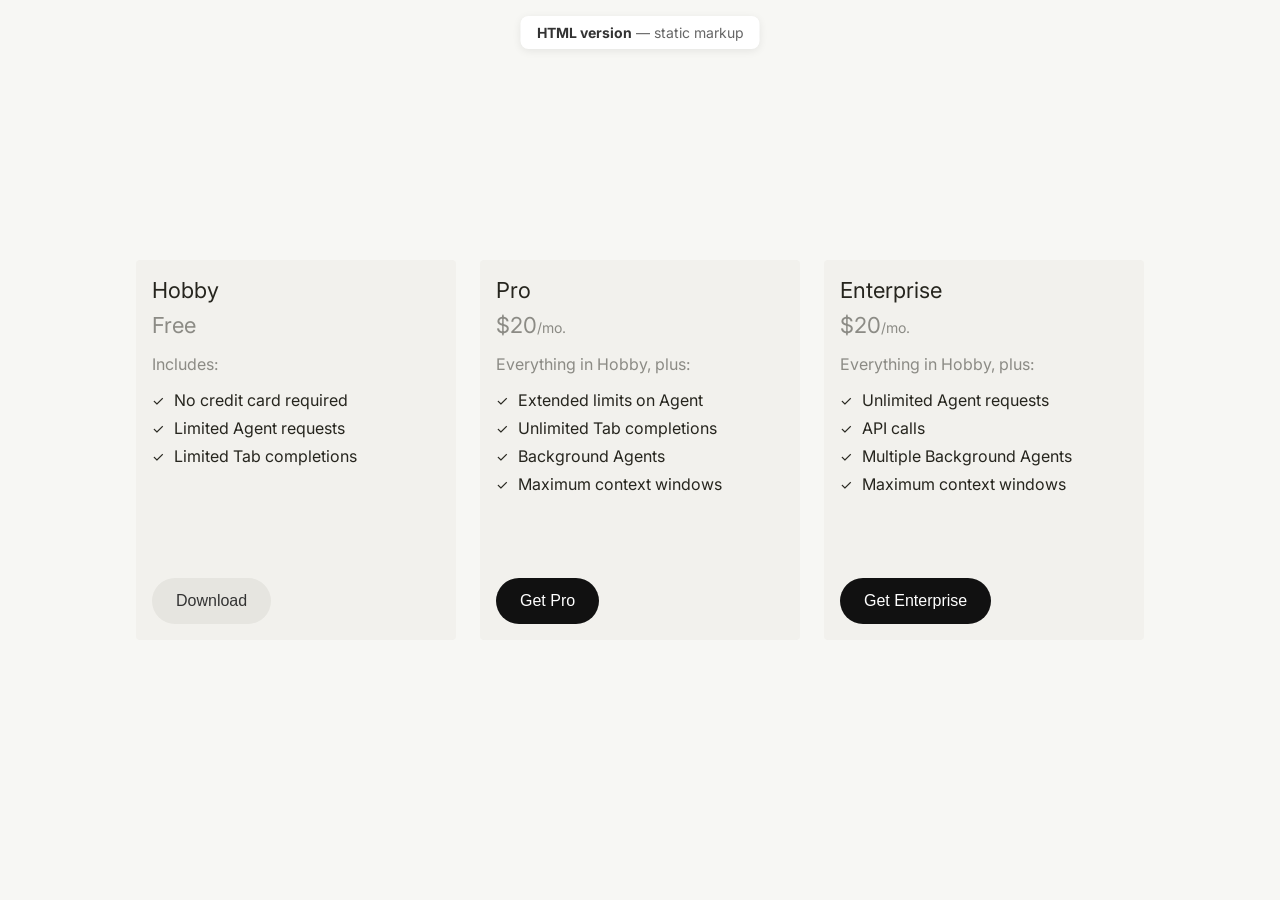
<file: index.html>
<!DOCTYPE html>
<html lang="en">
<head>
    <meta charset="UTF-8">
    <meta name="viewport" content="width=device-width, initial-scale=1.0">
    <title>Pricing Plans — HTML version</title>
    <link rel="preconnect" href="https://fonts.googleapis.com">
    <link rel="preconnect" href="https://fonts.gstatic.com" crossorigin>
    <link href="https://fonts.googleapis.com/css2?family=Inter:wght@400;500;600;700&display=swap" rel="stylesheet">
    <link rel="stylesheet" href="styles.css">
</head>
<body>
    <p class="page-label"><strong>HTML version</strong> — static markup</p>
    <div class="cards-container">
        <div class="card">
            <div class="card-top">
                <h3 class="card-title">Hobby</h3>
                <p class="card-price">
                    <span class="card-price-amount">Free</span>
                </p>
                <div class="card-content">
                    <p class="includes-text">Includes:</p>
                    <ul class="features-list">
                        <li>
                            <span class="checkmark">✓</span>
                            No credit card required
                        </li>
                        <li>
                            <span class="checkmark">✓</span>
                            Limited Agent requests
                        </li>
                        <li>
                            <span class="checkmark">✓</span>
                            Limited Tab completions
                        </li>
                    </ul>
                </div>
            </div>
            <button class="download-button secondary">Download</button>
        </div>
        <div class="card">
            <div class="card-top">
                <h3 class="card-title">Pro</h3>
                <p class="card-price">
                    <span class="card-price-amount">$20</span>
                    <span class="card-price-period">/mo.</span>
                </p>
                <div class="card-content">
                    <p class="includes-text">Everything in Hobby, plus:</p>
                    <ul class="features-list">
                        <li>
                            <span class="checkmark">✓</span>
                            Extended limits on Agent
                        </li>
                        <li>
                            <span class="checkmark">✓</span>
                            Unlimited Tab completions
                        </li>
                        <li>
                            <span class="checkmark">✓</span>
                            Background Agents
                        </li>
                        <li>
                            <span class="checkmark">✓</span>
                            Maximum context windows
                        </li>
                    </ul>
                </div>
            </div>
            <button class="download-button primary">Get Pro</button>
        </div>
        <div class="card">
            <div class="card-top">
                <h3 class="card-title">Enterprise</h3>
                <p class="card-price">
                    <span class="card-price-amount">$20</span>
                    <span class="card-price-period">/mo.</span>
                </p>
                <div class="card-content">
                    <p class="includes-text">Everything in Hobby, plus:</p>
                    <ul class="features-list">
                        <li>
                            <span class="checkmark">✓</span>
                          Unlimited Agent requests
                        </li>
                        <li>
                            <span class="checkmark">✓</span>
                            API calls
                        </li>
                        <li>
                            <span class="checkmark">✓</span>
                            Multiple Background Agents
                        </li>
                        <li>
                            <span class="checkmark">✓</span>
                            Maximum context windows
                        </li>
                    </ul>
                </div>
            </div>
            <button class="download-button primary">Get Enterprise</button>
        </div>
    </div>
</body>
</html>
</file>
<file: styles.css>
* {
    margin: 0;
    padding: 0;
    box-sizing: border-box;
}

body {
    font-family: 'Inter', -apple-system, BlinkMacSystemFont, 'Segoe UI', Roboto, sans-serif;
    background-color: #f7f7f4;
    display: flex;
    justify-content: center;
    align-items: center;
    min-height: 100vh;
    padding: 20px;
}

.cards-container {
    display: flex;
    flex-direction: row;
    gap: 24px;
    flex-wrap: nowrap;
    justify-content: center;
    align-items: flex-start;
}

.card {
    display: flex;
    flex-direction: column;
    min-height: 380px;
    background-color: #f2f1ed;
    border-radius: 4px;
    padding: 16px;
    width: 320px;
    flex-shrink: 0;
}

.card-top {
    display: flex;
    flex-direction: column;
}

.card-title {
    font-size: 22px;
    line-height: 28px;
    font-weight: 400;
    color: #26251e;
    margin-bottom: 8px;
}

.card-price {
    font-size: 20px;
    color: rgba(38, 37, 30, 0.5);
    display: inline-flex;
    align-items: baseline;
}

.card-price-amount {
    font-size: 22px;
    font-weight: 400;
    color: rgba(38, 37, 30, 0.5);
}

.card-price-period {
    font-size: 14px;
    color: rgba(38, 37, 30, 0.5);
}

.card-content {
    margin-bottom: 32px;
}

.includes-text {
    font-size: 16px;
    color: rgba(38, 37, 30, 0.5);
    margin: 16px 0px;
}

.features-list {
    list-style: none;
    padding: 0;
}

.features-list li {
    display: flex;
    align-items: center;
    margin-bottom: 8px;
    font-size: 16px;
    color: #26251e;
}

.checkmark {
    color: #26251e;
    font-size: 14px;
    margin-right: 10px;
    font-weight: 400;
}

.download-button {
    margin-top: auto;
    width: fit-content;
    background-color: #e6e5e0;
    border: none;
    border-radius: 999px;
    padding: 14px 24px;
    font-size: 16px;
    font-weight: 500;
    color: #333;
    cursor: pointer;
    transition: background-color 0.2s ease;
}

.download-button:hover {
    background-color: #D8D6CE;
}

.download-button:active {
    background-color: #D8D6CE;
}

.download-button.primary {
    background-color: #111;
    color: #fff;
}

.download-button.primary:hover {
    background-color: #333;
}

.download-button.primary:active {
    background-color: #333;
}

.download-button.tertiary {
    background-color: transparent;
    color: #151313;
    border: 1px solid #151313;
}

.download-button.tertiary:hover {
    background-color: #e7e1e1;
}

.download-button.tertiary:active {
    background-color: #e7e1e1;
}

.page-label {
    position: fixed;
    top: 16px;
    left: 50%;
    transform: translateX(-50%);
    font-size: 14px;
    color: #666;
    background: #fff;
    padding: 8px 16px;
    border-radius: 8px;
    box-shadow: 0 2px 8px rgba(0,0,0,0.08);
}

.page-label strong {
    color: #333;
}
</file>
